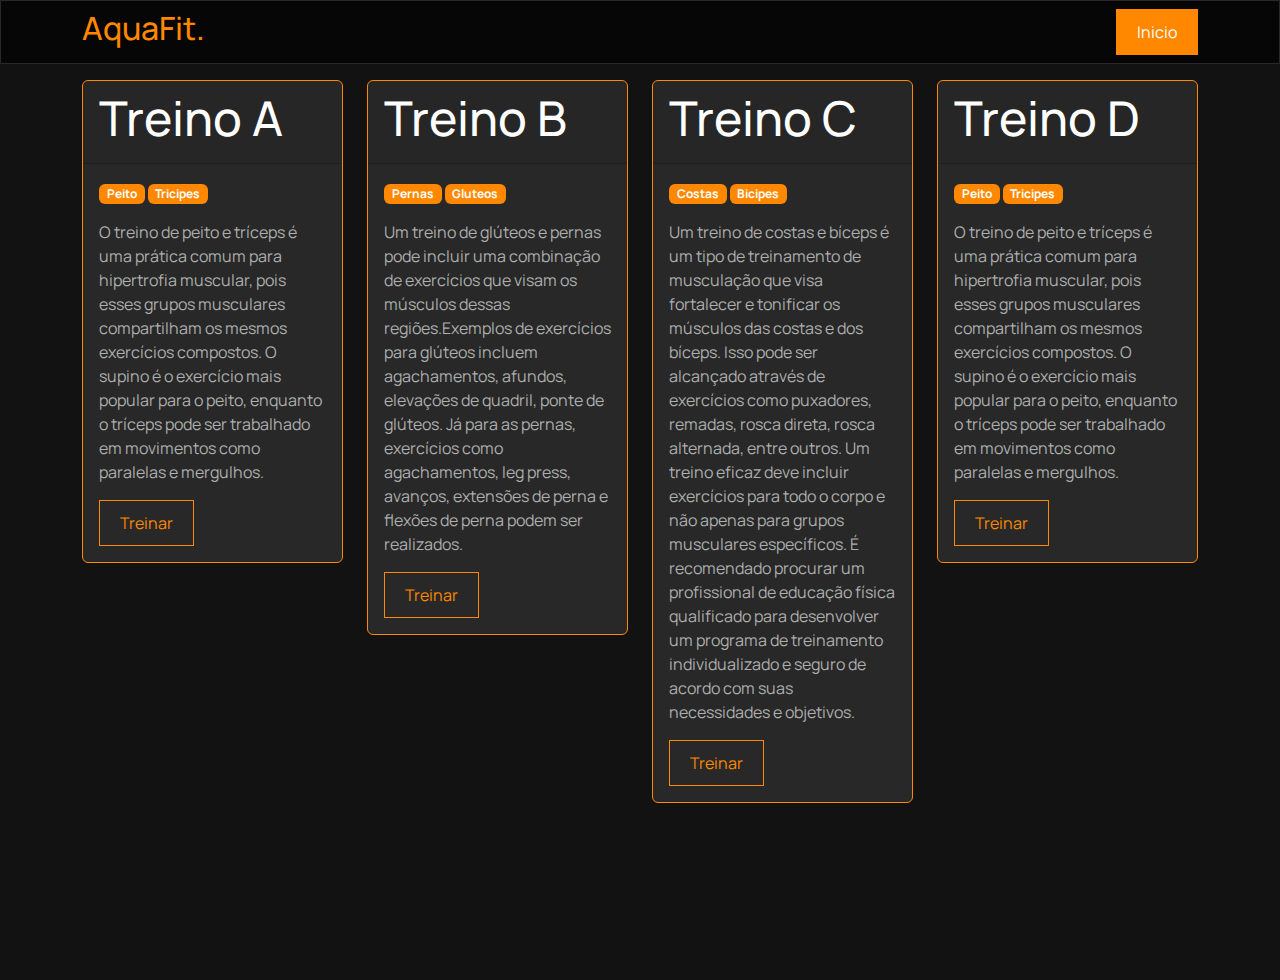
<file: page/treino.html>
<!doctype html>
<html lang="pt-br">

<head>
    <meta charset="utf-8">
    <meta name="viewport" content="width=device-width, initial-scale=1">
    <title>AquaFit | Meu Treino</title>
    <link rel="stylesheet" href="../css/bootstrap.css">
    <link rel="stylesheet" href="https://cdn.jsdelivr.net/npm/swiper@9/swiper-bundle.min.css" />
    <link rel="stylesheet"
        href="https://maxst.icons8.com/vue-static/landings/line-awesome/line-awesome/1.3.0/css/line-awesome.min.css">
    <link rel="stylesheet" href="https://unpkg.com/aos@next/dist/aos.css" />
    <link rel="stylesheet" href="../css/app.css">
    <link rel="stylesheet" href="../css/app-MeuTreino.css">
</head>

<body class="bg-2">
    <!-- <div class="progress">
        <span class="bar"></span>
    </div> -->
    <!-- Navbar Start-->
    <nav class="navbar py-2 navbar-expand-lg navbar-dark bg-dark">
        <div class="container">
            <h4 class="logo">AquaFit.</h4>
            <button class="navbar-toggler" type="button" data-bs-toggle="collapse" data-bs-target="#navbarColor02"
                aria-controls="navbarColor02" aria-expanded="false" aria-label="Toggle navigation">
                <span class="navbar-toggler-icon"></span>
            </button>
            <div class="collapse navbar-collapse" id="navbarColor02">
                <ul class="navbar-nav ms-auto">
                    <a href="../index.html" class="btn btn-warning ms-lg-3"> Inicio</a>
                </ul>
            </div>
        </div>
    </nav>

    <section class="d-flex align-content-center align-itens-center h-100 min-vh-100 mt-3">
        <div class="container">
            <div class="row gy-2">
                <div class="div col-lg-3 col-md-4">
                    <!-- Card -->
                    <div class="card border-warning ">
                        <div class="card-header">
                            <h2>Treino A</h2>
                        </div>
                        <div class="card-body">
                            <div>
                                <span class="badge bg-warning">Peito</span>
                                <span class="badge bg-warning mb-3">Tricipes</span>
                            </div>
                            <div>
                                <p>O treino de peito e tríceps é uma prática comum para hipertrofia muscular, pois esses
                                    grupos
                                    musculares compartilham os mesmos exercícios compostos. O supino é o exercício mais
                                    popular
                                    para o peito, enquanto o tríceps pode ser trabalhado em movimentos como paralelas e
                                    mergulhos. </p>
                            </div>
                            <div>
                                <a href="../page/treinoA.html" class="btn btn-outline-warning m-auto"> Treinar</a>
                            </div>
                        </div>
                    </div>
                    <!-- End card -->

                </div>
                <div class="div col-lg-3 col-md-4">
                    <!-- Card -->
                    <div class="card border-warning">
                        <div class="card-header">
                            <h2>Treino B</h2>
                        </div>
                        <div class="card-body">
                            <div>
                                <span class="badge bg-warning">Pernas</span>
                                <span class="badge bg-warning mb-3">Gluteos</span>
                            </div>
                            <div>
                                <p>Um treino de glúteos e pernas pode incluir uma combinação de exercícios que visam os
                                    músculos dessas regiões.Exemplos de exercícios para glúteos incluem
                                    agachamentos, afundos, elevações de quadril, ponte de glúteos. Já para
                                    as pernas, exercícios como agachamentos, leg press, avanços, extensões de perna e
                                    flexões de perna podem ser realizados. </p>
                            </div>
                            <div>
                                <a href="../page/treinoB.html" class="btn btn-outline-warning "> Treinar</a>
                            </div>
                        </div>
                    </div>
                    <!-- End card -->

                </div>
                <div class="div col-lg-3 col-md-4">
                    <!-- Card -->
                    <div class="card border-warning ">
                        <div class="card-header">
                            <h2>Treino C</h2>
                        </div>
                        <div class="card-body">
                            <div>
                                <span class="badge bg-warning">Costas</span>
                                <span class="badge bg-warning mb-3">Bicipes</span>
                            </div>
                            <div>
                                <p>Um treino de costas e bíceps é um tipo de treinamento de musculação que visa
                                    fortalecer e tonificar os músculos das costas e dos bíceps. Isso pode ser alcançado
                                    através de exercícios como puxadores, remadas, rosca direta, rosca alternada, entre
                                    outros. Um treino eficaz deve incluir exercícios para todo o corpo e não apenas para
                                    grupos musculares específicos. É recomendado procurar um profissional de educação
                                    física qualificado para desenvolver um programa de treinamento individualizado e
                                    seguro de acordo com suas necessidades e objetivos. </p>
                            </div>
                            <div>
                                <a href="../page/treinoC.html" class="btn btn-outline-warning "> Treinar</a>
                            </div>
                        </div>
                    </div>
                    <!-- End card -->

                </div>
                <div class="div col-lg-3 col-md-4">
                    <!-- Card -->
                    <div class="card border-warning">
                        <div class="card-header">
                            <h2>Treino D</h2>
                        </div>
                        <div class="card-body">
                            <div>
                                <span class="badge bg-warning">Peito</span>
                                <span class="badge bg-warning mb-3">Tricipes</span>
                            </div>
                            <div>
                                <p>O treino de peito e tríceps é uma prática comum para hipertrofia muscular, pois esses
                                    grupos
                                    musculares compartilham os mesmos exercícios compostos. O supino é o exercício mais
                                    popular
                                    para o peito, enquanto o tríceps pode ser trabalhado em movimentos como paralelas e
                                    mergulhos. </p>
                            </div>
                            <div>
                                <a href="../page/treinoD.html" class="btn btn-outline-warning "> Treinar</a>
                            </div>
                        </div>
                    </div>
                    <!-- End card -->

                </div>


            </div>

    </section>

    <script src="https://cdn.jsdelivr.net/npm/swiper@9/swiper-bundle.min.js"></script>
    <script src="https://unpkg.com/aos@next/dist/aos.js"></script>
    <script src="../js/bootstrap.bundle.min.js"></script>
    <script src="../js/app.js"></script>
</body>

</html>
</file>
<file: css/app.css>
@import url('https://fonts.googleapis.com/css2?family=Manrope:wght@400;500;600&display=swap');

body {
    font-family: 'Manrope', sans-serif;
    --bs-link-color: #fff;
    --bs-link-hover-color: #f80;
}

/* logo */
.logo {
    font-family: 'Manrope', sans-serif;
    color: #f80;
    font-size: 2rem;
}

/* bg-2 */
.bg-2 {
    background-color: #121212;
}

/* custom border */
.border-custom {
    border: 1px solid #444;
    transition: all 0.4 ease-in-out;
}

.border-custom:hover {
    border-color: var(--bs-orange)
}

/* Navbar */
.navbar {
    --bs-navbar-nav-link-padding-x: 1.2rem;
}

/* btn */
.btn {
    border-radius: 0;
    padding: 10px 20px;
}

/* icon */

.icon {
    width: 60px;
    height: 60px;
    background-color: #555;
    display: grid;
    align-items: center;
    text-align: center;
    font-size: 32px;
    color: white;
    transition: all 0.4 ease-in-out;

}

.icon:hover {
    background-color: var(--bs-orange);
}

.service:hover .icon {
    background-color: var(--bs-orange);
}

/* swiper-pagination */
.swiper-pagination-bullet {
    background-color: white;

}

/* project nosso espaço*/
.project {
    overflow: hidden;
    position: relative;
}

.project .overlay {
    padding: 32px;
    position: absolute;
    bottom: 0;
    left: 0;
    transition: all 0.4s ease-in-out;
    opacity: 0;
    transform: translateY(60px);
}

.project:hover .overlay {
    opacity: 1;
    transform: translateY(0px)
}

/* review */

.review img {
    width: 100px;
    border-radius: 100%;
}

/* team */

.team-member .divider {
    background-color: #555;
    height: 1px;
}

.team-member .links .icon {
    width: 40px;
    height: 40px;
    color: white;
    text-decoration: none;
    font-size: 24px;
    background-color: transparent;
    border: 1px solid #555;

}

.team-member .icon:hover {
    color: #f80;
    border: 1px solid #f80;
}

/* contato */

#contato .form-control {
    background-color: transparent;
    border: 1px solid #555;
    color: white;
    border-radius: 0;
    padding: 10px;

}


/* footer */

footer ul {
    padding: 0;
}

footer ul li {
    list-style: none;
}

footer ul li a {
    color: white;
}

.dev {
    background-color: #555;
}

.scroll-to-top {
    text-decoration: none;
    border-radius: 100px;
    position: fixed;
    bottom: 30px;
    right: 30px;
}

.scroll-to-top:hover {
    color: white;
}

/* progress bar */

.progress {
    position: fixed;
    top: 0;
    left: 0;
    z-index: 999;
    width: 100%;
    height: 5px;
    background-color: #2c2c2c;
}

.bar {
    display: block;
    width: 0;
    height: inherit;
    background: linear-gradient(to right, #f90, #f80, #f70, #f60);
}

.message {
    position: absolute;
    top: 25%;
    left: 50%;
    transform: translate(-50%, -50%);
    background-color: #419b45aa;
    color: whitesmoke;
    padding: 8px;
    font-size: 2rem;
    z-index: 1;
}
</file>
<file: css/app-MeuTreino.css>
@import url('https://fonts.googleapis.com/css2?family=Manrope:wght@400;500;600&display=swap');

body {
    font-family: 'Manrope', sans-serif;
    --bs-link-color: #fff;
    --bs-link-hover-color: #f80
}

a {
    text-decoration: none;
}

/* Card Styles */

.card-sl {
    border-radius: 8px;
    box-shadow: 0 4px 8px 0 rgba(0, 0, 0, 0.2), 0 6px 20px 0 rgba(0, 0, 0, 0.19);
}

.card-image img {
    max-height: 100%;
    max-width: 100%;
    border-radius: 8px 8px 0px 0;
}

.card-action {
    position: relative;
    float: right;
    margin-top: -25px;
    margin-right: 20px;
    z-index: 2;
    color: #E26D5C;
    background: #fff;
    border-radius: 100%;
    padding: 15px;
    font-size: 15px;
    box-shadow: 0 1px 2px 0 rgba(0, 0, 0, 0.2), 0 1px 2px 0 rgba(0, 0, 0, 0.19);
}


.card-heading {
    font-size: 18px;
    font-weight: bold;
    background: #fff;
    padding: 10px 15px;
}

.card-text {
    padding: 10px 15px;
    background: #fff;
    font-size: 14px;
    color: #636262;
}

.card-button {
    display: flex;
    justify-content: center;
    padding: 10px 0;
    width: 100%;
    background-color: #f80;
    color: #fff;
    border-radius: 0 0 8px 8px;
}

.card-button:hover {
    text-decoration: none;
    background-color: rgba(255, 136, 0, 0.63);
    color: #fff;

}

.titulo {
    color: #f80;
    font-size: 1.5rem;
}

.titulos {
    color: black;
}

a.text-muted {
    text-decoration: none;
}
</file>
